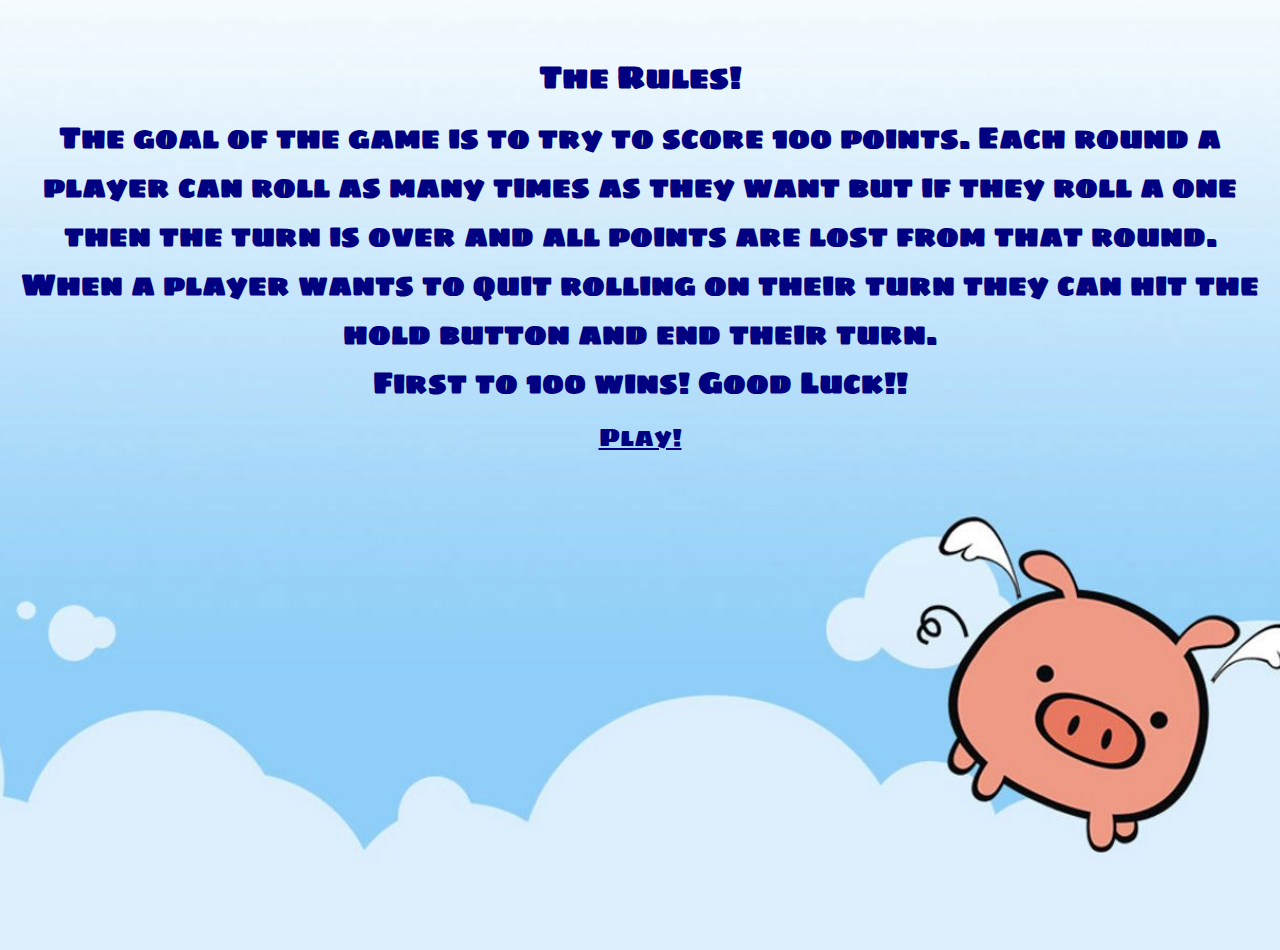
<file: index.html>
<!DOCTYPE html>
<html lang="en">
    <head>
        <meta charset="UTF-8">
        <link href="https://fonts.googleapis.com/css?family=Sigmar+One&display=swap" rel="stylesheet">
        <link type="text/css" rel="stylesheet" href="style.css">
        <title>Pig Game</title>
    </head>

    <body>
        <h1>The Rules!</h1>
        <h2>The goal of the game is to try to score 100 points. Each round a player can roll as many times as they want but if they roll a one then the turn is over and all points are lost from that round. When a player wants to quit rolling on their turn they can hit the hold button and end their turn. <br> First to 100 wins! Good Luck!! </h2>
        <div class="play">
            <a href="piggy.html" style="color: #000080;">Play!</a>
        </div>
    </body>
</html>
</file>
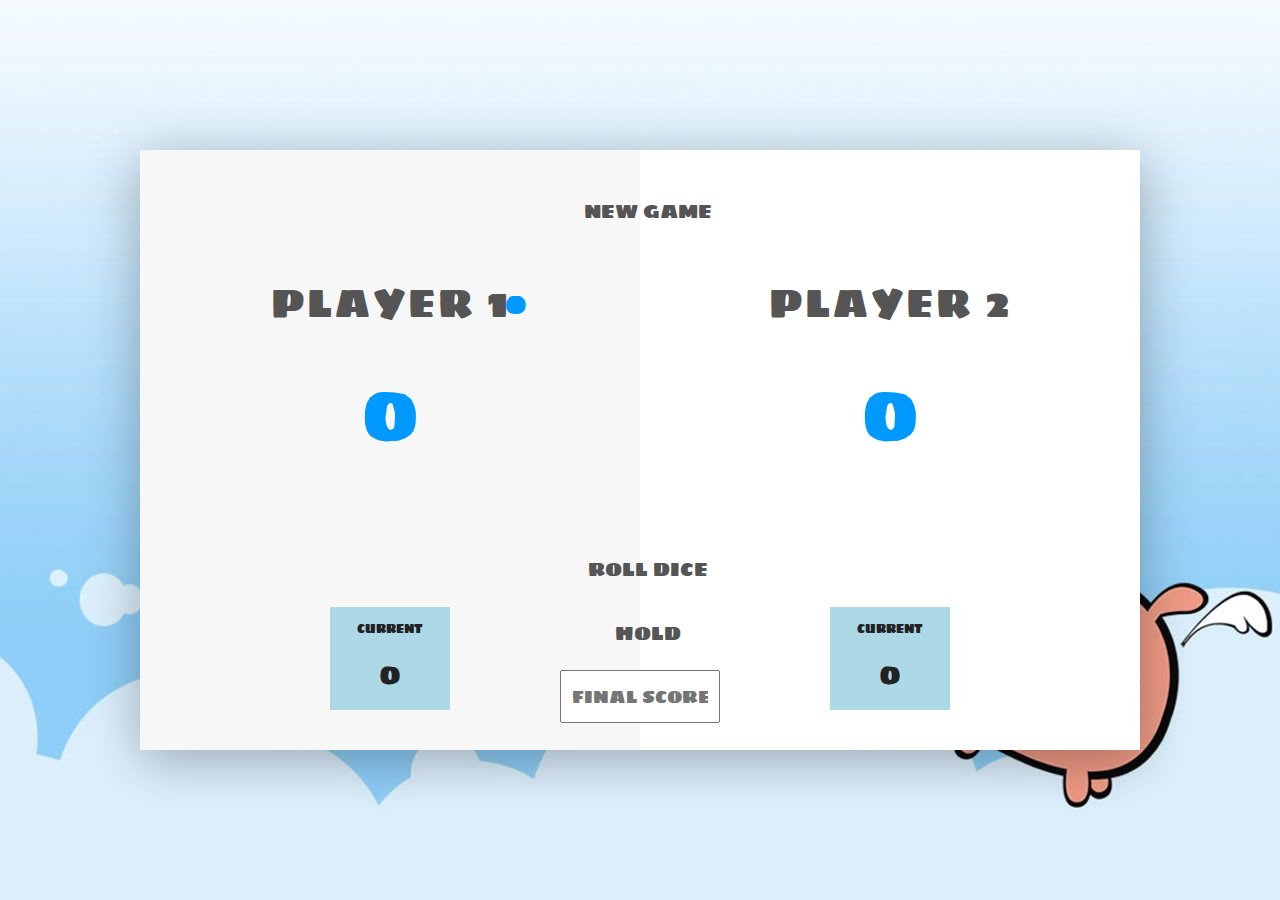
<file: piggy.html>
<!DOCTYPE html>
<html lang="en">
    <head>
        <meta charset="UTF-8">
        <link href="https://fonts.googleapis.com/css?family=Sigmar+One&display=swap" rel="stylesheet">
        <link href="http://code.ionicframework.com/ionicons/2.0.1/css/ionicons.min.css" rel="stylesheet" type="text/css">
        <link type="text/css" rel="stylesheet" href="style.css">
        
        <title>Pig Game</title>
    </head>

    <body>
        <div class="wrapper clearfix">
            <div class="player-0-panel active">
                <div class="player-name" id="name-0">Player 1</div>
                <div class="player-score" id="score-0">0</div>
                <div class="player-current-box">
                    <div class="player-current-label-0" id="label-0">Current</div>
                    <div class="player-current-score" id="current-0">0</div>
                </div>
            </div>
            
            <div class="player-1-panel">
                <div class="player-name" id="name-1">Player 2</div>
                <div class="player-score" id="score-1">0</div>
                <div class="player-current-box">
                    <div class="player-current-label-1" id = "label-1">Current</div>
                    <div class="player-current-score" id="current-1">0</div>
                </div>
            </div>
            
            <button class="btn-new"><i class="ion-ios-plus-outline"></i>New game</button>
            <button class="btn-roll"><i class="ion-ios-loop"></i>Roll dice</button>
            <button class="btn-hold"><i class="ion-ios-download-outline"></i>Hold</button>
            
            <input type="text" placeholder="Final score" class="final-score">
            
            <img src="images/dice-6.png" alt="Dice" class="dice" id="dice-1">
            <img src="images/dice-6.png" alt="Dice" class="dice" id="dice-2">
        </div>
        <script src="app.js"></script>
    </body>
</html>
</file>
<file: style.css>
.final-score {
    position: absolute;
    left: 50%;
    transform: translateX(-50%);
    top: 520px;
    color: #555;
    font-size: 18px;
    font-family: 'Sigmar One', cursive;
    text-align: center;
    padding: 10px;
    width: 160px;
    text-transform: uppercase;
}

.final-score:focus { outline: none; }

#dice-1 { top: 120px; }
#dice-2 { top: 250px; }


* {
    margin: 0;
    padding: 0;
    box-sizing: border-box;
    
}

.clearfix::after {
    content: "";
    display: table;
    clear: both;
}

body {
    background-image:url(images/pig.jpg);
    background-size: cover;
    background-position: center;
    font-family: 'Sigmar One', cursive;
    font-weight: 300;
    position: relative;
    height: 100vh;
    color: #555;
}

.wrapper {
    width: 1000px;
    position: absolute;
    top: 50%;
    left: 50%;
    transform: translate(-50%, -50%);
    background-color: #fff;
    box-shadow: 0px 10px 50px rgba(0, 0, 0, 0.3);
    overflow: hidden;
}

.player-0-panel,
.player-1-panel {
    width: 50%;
    float: left;
    height: 600px;
    padding: 100px;
}

.player-name {
    font-size: 40px;
    text-align: center;
    text-transform: uppercase;
    letter-spacing: 2px;
    font-weight: 100;
    margin-top: 20px;
    margin-bottom: 10px;
    position: relative;
}

.player-score {
    text-align: center;
    font-size: 80px;
    font-weight: 100;
    color: #0099ff;
    margin-bottom: 130px;
}

.active { background-color: #f7f7f7; }
.active .player-name { font-weight: 300; }

.active .player-name::after {
    content: "\2022";
    font-size: 47px;
    position: absolute;
    color: #0099ff;
    top: -7px;
    right: 10px;
    
}

.player-current-box {
    background-color: #add8e6;
    color: #222;
    width: 40%;
    margin: 0 auto;
    padding: 12px;
    text-align: center;
}

.player-current-label-0 {
    text-transform: uppercase;
    margin-bottom: 10px;
    font-size: 12px;
    color: #222;
}


.player-current-label-1 {
    text-transform: uppercase;
    margin-bottom: 10px;
    font-size: 12px;
    color: #222;
}

.player-current-score {
    font-size: 30px;
}

button {
    position: absolute;
    width: 200px;
    left: 50%;
    transform: translateX(-50%);
    color: #555;
    background: none;
    border: none;
    font-family: 'Sigmar One', cursive;
    font-size: 20px;
    text-transform: uppercase;
    cursor: pointer;
    font-weight: 300;
    transition: background-color 0.3s, color 0.3s;
}

button:hover { font-weight: 600; }
button:hover i { margin-right: 20px; }

button:focus {
    outline: none;
}

i {
    color: #add8e6;
    display: inline-block;
    margin-right: 15px;
    font-size: 32px;
    line-height: 1;
    vertical-align: text-top;
    margin-top: -4px;
    transition: margin 0.3s;
}

.btn-new { top: 45px;}
.btn-roll { top: 403px;}
.btn-hold { top: 467px;}

.dice {
    position: absolute;
    left: 50%;
    top: 178px;
    transform: translateX(-50%);
    height: 100px;
    box-shadow: 0px 10px 60px rgba(0, 0, 0, 0.10);
}

.winner { background-color: #f7f7f7; }
.winner .player-name { font-weight: 300; color: #add8e6; }

h1{
    text-align: center;
    margin-top: 50px;
    color: #000080;
}

h2{
    text-align: center;
    margin: 10px;
    color: #000080;
    font-size: 30px;
}

.play{
    text-align: center;
    font-size: 25px;
}
</file>
